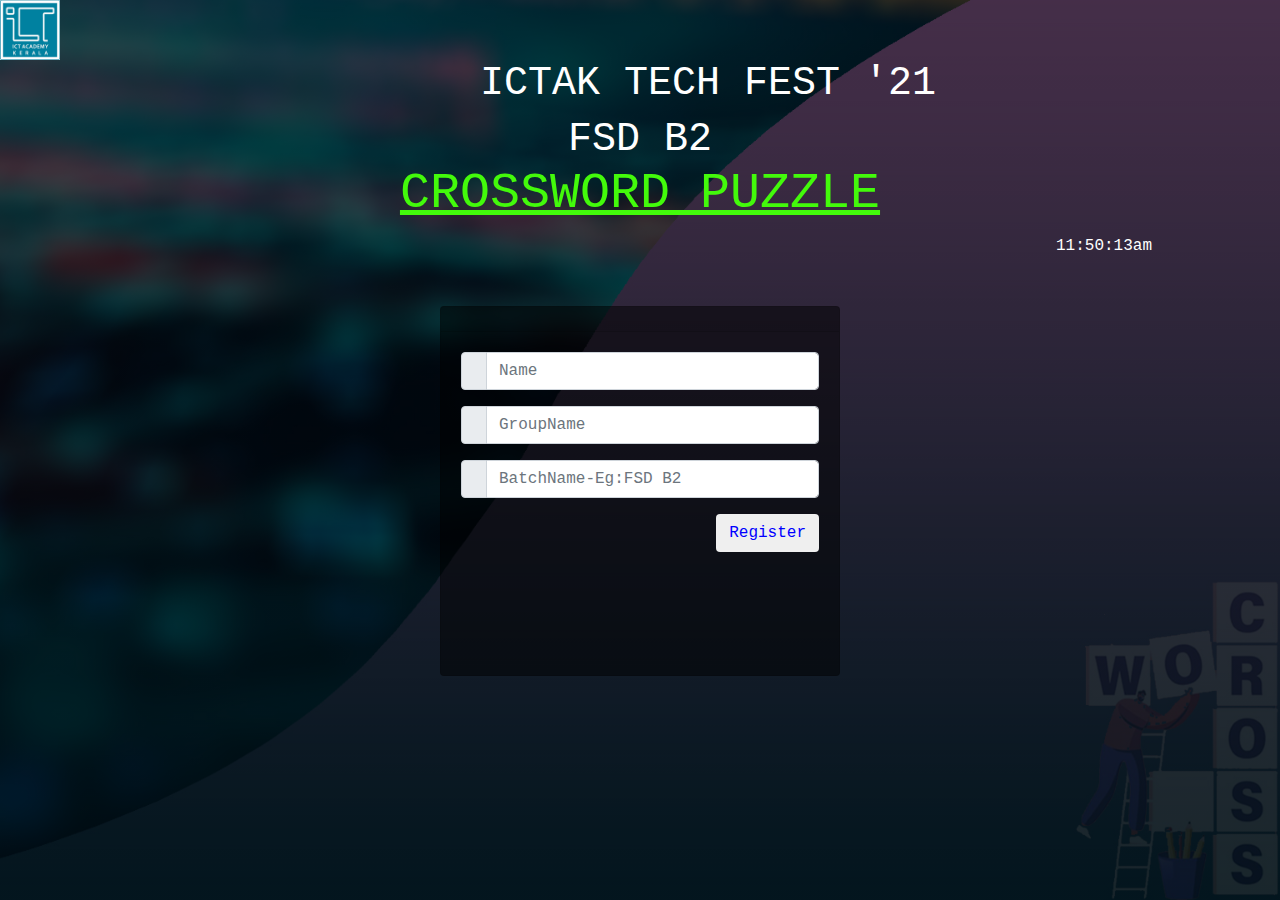
<file: index.html>
<!DOCTYPE html>
<html lang="en">
<head>
    <meta charset="UTF-8">
    <meta http-equiv="X-UA-Compatible" content="IE=edge">
    <meta name="viewport" content="width=device-width, initial-scale=1.0">
    <title>Crossword Puzzle</title>

    <link href="//maxcdn.bootstrapcdn.com/bootstrap/4.1.1/css/bootstrap.min.css" rel="stylesheet" id="bootstrap-css">
<script src="//maxcdn.bootstrapcdn.com/bootstrap/4.1.1/js/bootstrap.min.js"></script>
<script src="//cdnjs.cloudflare.com/ajax/libs/jquery/3.2.1/jquery.min.js"></script>

<link rel="stylesheet" href="https://stackpath.bootstrapcdn.com/bootstrap/4.1.3/css/bootstrap.min.css" integrity="sha384-MCw98/SFnGE8fJT3GXwEOngsV7Zt27NXFoaoApmYm81iuXoPkFOJwJ8ERdknLPMO" crossorigin="anonymous">
    
    <!--Fontawesome CDN-->
	<link rel="stylesheet" href="https://use.fontawesome.com/releases/v5.3.1/css/all.css" integrity="sha384-mzrmE5qonljUremFsqc01SB46JvROS7bZs3IO2EmfFsd15uHvIt+Y8vEf7N7fWAU" crossorigin="anonymous">

	<!--Custom styles-->
	<link rel="stylesheet" type="text/css" href="/css/style.css">

    <link rel="stylesheet" type="text/css" href="css/crosswordPuzzle.css" />

    <style>
        body{
          font-family: 'Courier New', Courier, monospace;
          /* background-color: aliceblue; */
          background-image: -webkit-linear-gradient(
              rgba(0, 0, 0, 0.7),
              rgba(0, 0, 0, 0.7)
            ),
            url(./images/puzzle.jfif);
          background-image: linear-gradient(
              rgba(0, 0, 0, 0.7),
              rgba(0, 0, 0, 0.7)
            ),
            url(./images/puzzle.jfif);
          background-size: cover;
          background-repeat: no-repeat;
          background-position: center center;
          background-attachment: fixed;
        
        }
      </style>
</head>
<body>
    <!-- Logo and ICT Heading -->
   <div style="display: inline;" id="heads">
       <img src="./images/logo.png" style="height:60px; width: 60px;" alt="">  
       <h1 class="headingone">ICTAK TECH FEST '21</h1>
   </div>
   
    <!-- Logo and ICT Heading -->

     <!-- Sub Heading -->
   <div id="subhead">
       <h3 style="text-align: center; font-size: 40px;" >FSD B2</h3>
       <h2 style="text-align: center" class="cwp_h2_main">CROSSWORD PUZZLE</h2>

   </div>
 <!-- Sub Heading -->

  <!-- Time -->

   <div id="crosstime">
    <h2></h2>
  </div>
  <!-- Time -->

  <!-- Form -->
  <div class="container">
	<div class="d-flex justify-content-center h-100">
		<div class="card">
			<div class="card-header">
				
				
			</div>
			<div class="card-body">
				<form action="puzzle.html">
					<div class="input-group form-group">
						<div class="input-group-prepend">
							<span class="input-group-text"><i class="fas fa-user"></i></span>
						</div>
						<input type="text" class="form-control" id="fname" required placeholder="Name">
						
					</div>
                    <div class="input-group form-group">
						<div class="input-group-prepend">
							<span class="input-group-text"><i class="fas fa-user"></i></span>
						</div>
						<input type="text" class="form-control" id="fgname" required placeholder="GroupName">
						
					</div>
                    <div class="input-group form-group">
						<div class="input-group-prepend">
							<span class="input-group-text"><i class="fas fa-user"></i></span>
						</div>
						<input type="text"  class="form-control" id="fbname" required placeholder="BatchName-Eg:FSD B2">
						
					</div>
					
					
					<div class="form-group">
						<input type="submit" value="Register" onclick=" loginformsubmit();" style="color: blue;" id="fbtn" class="btn float-right login_btn">
					</div>
				</form>
			</div>
			
		</div>
	</div>
</div>
<!-- Form -->

<script>
    
    function loginformsubmit()
        {
            
          var names = document.getElementById("fname").value;
          var grpname = document.getElementById("fgname").value;
          var btchname = document.getElementById("fbname").value;
          localStorage.setItem("id1", names);
          localStorage.setItem("id2", grpname);
          localStorage.setItem("id3", btchname);
          return false;
        }
        
    </script>



    <script src="js/crosswordPuzzle.js" defer></script>
</body>
</html>
</file>
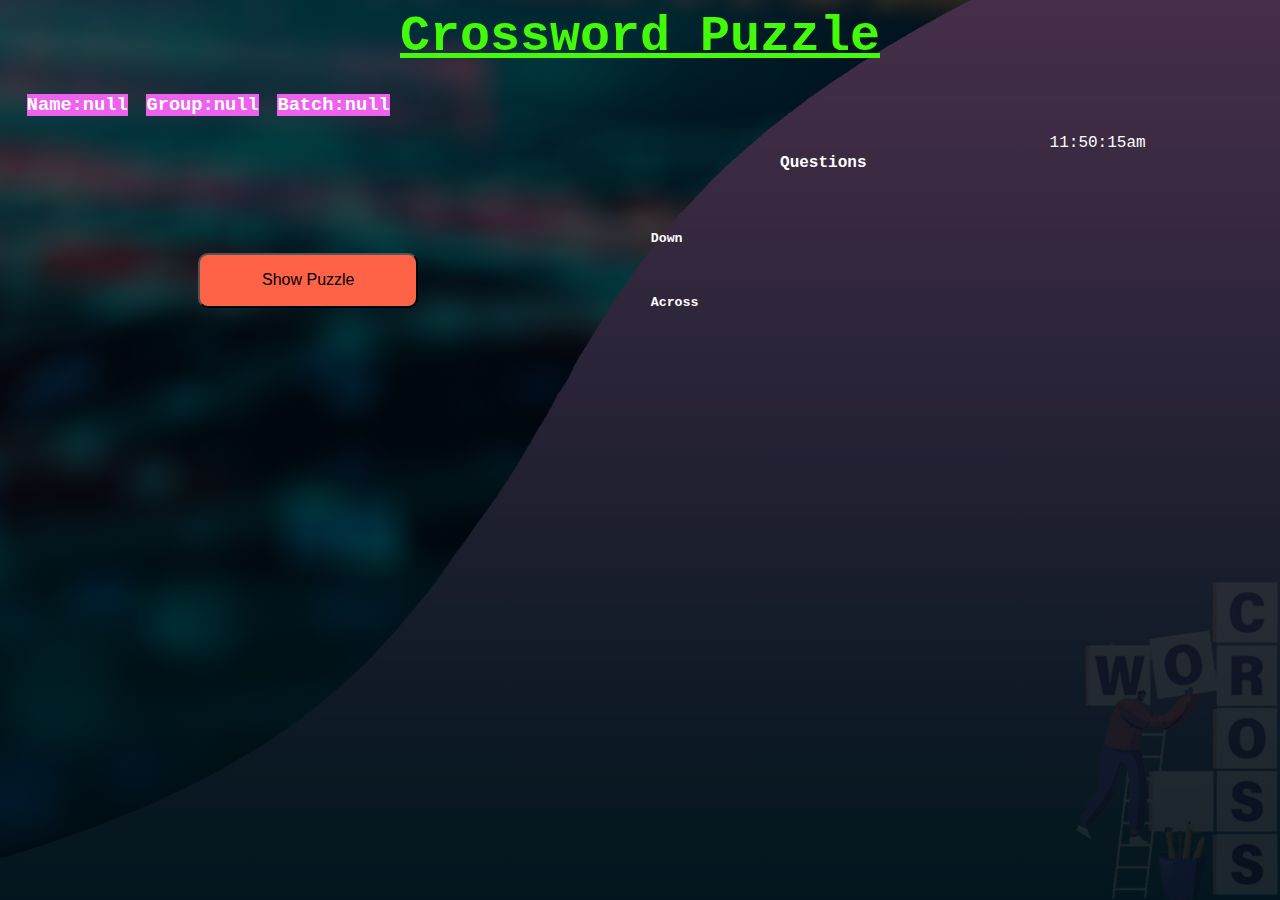
<file: puzzle.html>
<!DOCTYPE html>
<html>
  <head>
    <title>Crossword Puzzle</title>
    <link rel="stylesheet" type="text/css" href="css/crosswordPuzzle.css" />
    <style>
      body{
        font-family: 'Courier New', Courier, monospace;
        /* background-color: aliceblue; */
        background-image: -webkit-linear-gradient(
            rgba(0, 0, 0, 0.7),
            rgba(0, 0, 0, 0.7)
          ),
          url(./images/puzzle.jfif);
        background-image: linear-gradient(
            rgba(0, 0, 0, 0.7),
            rgba(0, 0, 0, 0.7)
          ),
          url(./images/puzzle.jfif);
        background-size: cover;
        background-repeat: no-repeat;
        background-position: center center;
        background-attachment: fixed;
      
      }
    </style>
  </head>
  <body>
    <h2 style="text-align: center" class="cwp_h2_main">Crossword Puzzle</h2>
    <div id="identity">
      <h3 id="dispname">hhh</h3>
      <h3 id="dispgname">jjj</h3>
      <h3 id="dispbname">mmmm</h3>

    </div>
    <div id="myPuzzle">
      <div id="crosstime">
        <h2></h2>
      </div>
    </div>
    
    <script>
    
      document.getElementById("dispname").innerText = "Name:"+localStorage.getItem("id1");
      document.getElementById("dispgname").innerText = "Group:"+localStorage.getItem("id2");
      document.getElementById("dispbname").innerText = "Batch:"+localStorage.getItem("id3");
      
      </script> 


    <script src="js/crosswordPuzzle.js" defer></script>
    <script src="js/activatePuzzle.js" defer></script>
  </body>
</html>
</file>
<file: css/style.css>
html,body{
font-family: 'Numans', sans-serif;
}

.container{
    position: relative;
    
    top: 0em;

}

.card{
height: 370px;
margin-top: 3em;
margin-bottom: auto;
width: 400px;
background-color: rgba(0,0,0,0.5) !important;
}

#btn{
    color: blue !important;
}
</file>
<file: css/crosswordPuzzle.css>
.cwp_container {
  position: relative;
  width: 100%;
  height: 100%;
}

.cwp_p_container {
  display: inline-block;
  position: absolute;
  top: 0px;
  width: 550px;
  
  height: 550px;
  margin-top: 5%;
  margin-left: 2%;
  /* border: thick;
  border-color: black;
  border-style: double; */
}
/*************************  question container ***************************  */

.cwp_q_container {
  display: inline-block;
  position: absolute;
  color: white;
  line-height: 22px;
  width: 39%;
  height: 600px;
  left: 45%;
}

@media only screen and (max-width: 1050px) {
  .cwp_q_container{
    margin-top: 80%;
    margin-left: 0;
  }
  .cwp_q_container{
    width: 90%;
    left: 0;
  }
}

@media only screen and (max-width: 500px) {
  .cwp_q_container{
    margin-top: 98%;
    margin-left: 0;
  }
  .cwp_q_container{
    width: 90%;
    left: 0;
  }
}

@media only screen and (max-width: 600px) {
  .cwp_q_container{
    margin-top: 98%;
    margin-left: 0;
  }
  .cwp_q_container{
    width: 90%;
    left: 0;
  }
}

@media only screen and (max-width: 360px) {
  .cwp_q_container{
    margin-top: 98%;
    margin-left: 0;
  }
  .cwp_q_container{
    width: 90%;
    left: 0;
  }
}

@media only screen and (max-width: 320px) {
  .cwp_q_container{
    margin-top: 98%;
    margin-left: 0;
  }
  .cwp_q_container{
    width: 90%;
    left: 0;
  }
}

@media only screen and (max-width: 300px) {
  .cwp_q_container{
    margin-top: 98%;
    margin-left: 0;
  }
  .cwp_q_container{
    width: 90%;
    left: 0;
  }
}

@media only screen and (max-width: 250px) {
  .cwp_q_container{
    margin-top: 98%;
    margin-left: 0;
  }
  .cwp_q_container{
    width: 90%;
    left: 0;
  }
}

.cwp_b_container {
  display: block;
  position: absolute;
  width: 60%;
  height: 50px;
  top: 450px;
  left: 20px;
  width: 500px;
}

.cwp_h2_main {
  color: rgb(67, 250, 11);
  text-decoration: underline;
  font-size: 50px;
  margin-top: 0px;
  margin-bottom: 10px;
}

.cwp_h4_q {
  margin-top: 0px;
}

.cwp_h5_q {
  position: relative;
  width: 15%;
  left: 15%;
  margin-top: 10px;
  margin-bottom: 10px;
  left: 15%;
}

.cwp_q_span {
  position: relative;
  
}

.cwp_b_button {
  width: 46%;
  height: 30px;
  margin-left: 1.8%;
  margin-right: 1.8%;
  margin-top: 20px;
  margin-bottom: 10px;
  border-radius: 16px;
}

.cwp_p_button {
  width: 40%;
  height: 10%;
  margin-top: 10%;
  margin-bottom: 30%;
  margin-left: 30%;
  margin-right: 30%;
  border-radius: 10px;
  font-size: medium;
  background-color: tomato;
}

.register{
  height: 30px;
  margin-left: 5%;
  width: 40%;
  border-radius: 10px;
  display: block;
  margin-left: 30%;
  margin-top: 7px;
  margin-bottom: 7px;
}

.cwp_cell_wrapper {
  position: relative;
}

.cwp_cell {
  width: 4.27%;
  height: 100%;
  margin: 0px;
  padding: 0px;
  text-align: center;
  font-size: medium;
  font-weight: bold;
  text-transform: uppercase;
  cursor: crosshair;
}

.cwp_cell_row {
  height: 4.96%;
}

.cwp_cell_disable {
  border: hidden;
  padding: 1.99px;
  background-image: -webkit-linear-gradient(
    rgba(0, 0, 0, 0.7),
    rgba(0, 0, 0, 0.7)
  ),
  url(../images/7.jpg);
background-image: linear-gradient(
    rgba(0, 0, 0, 0.7),
    rgba(0, 0, 0, 0.7)
  ),
  url(../images/7.jpg);
background-size: cover;
background-repeat: no-repeat;
background-position: center center;
background-attachment: fixed;
  border-color: yellow;
  cursor: default;
}

.cwp_cell_enable {
  border-color: white;
}

.cwp_q_index_span {
  position: absolute;
  left: 3px;
  z-index: 2;
  font-size: x-small;
  z-index: 2;
}

.cwp_cell_sol_true {
  color: green;
}

.cwp_cell_sol_false {
  color: red;
}

#crosstime{
  color: white;
  position: relative;
  text-align: right;
  margin-right: 10%;
}
#heads{
  display: inline-flex;
}


 
#heads h1{
  position: relative;
  left:12em;
  color: white;
}
@media only screen and (max-width: 1050px) {
  #heads h1{
    position: relative;
    left:8em;
    color: white;
  }

}
@media only screen and (max-width: 750px) {
  #heads h1{
    position: relative;
    left:4em;
    color: white;
  }

}

@media only screen and (max-width: 400px) {
  #heads h1{
    position: relative;
    left:0.75em;
    color: white;
    font-size: 30px;
  }

}

#subhead h3{
 margin: 0px;
 color: white; 
}

#identity{
  display:inline-flex ;
}
#identity h3{
  position: relative;

  background-color: rgb(236, 98, 236);
  color: white;
  
  
  margin-left: 1em;
}
</file>
